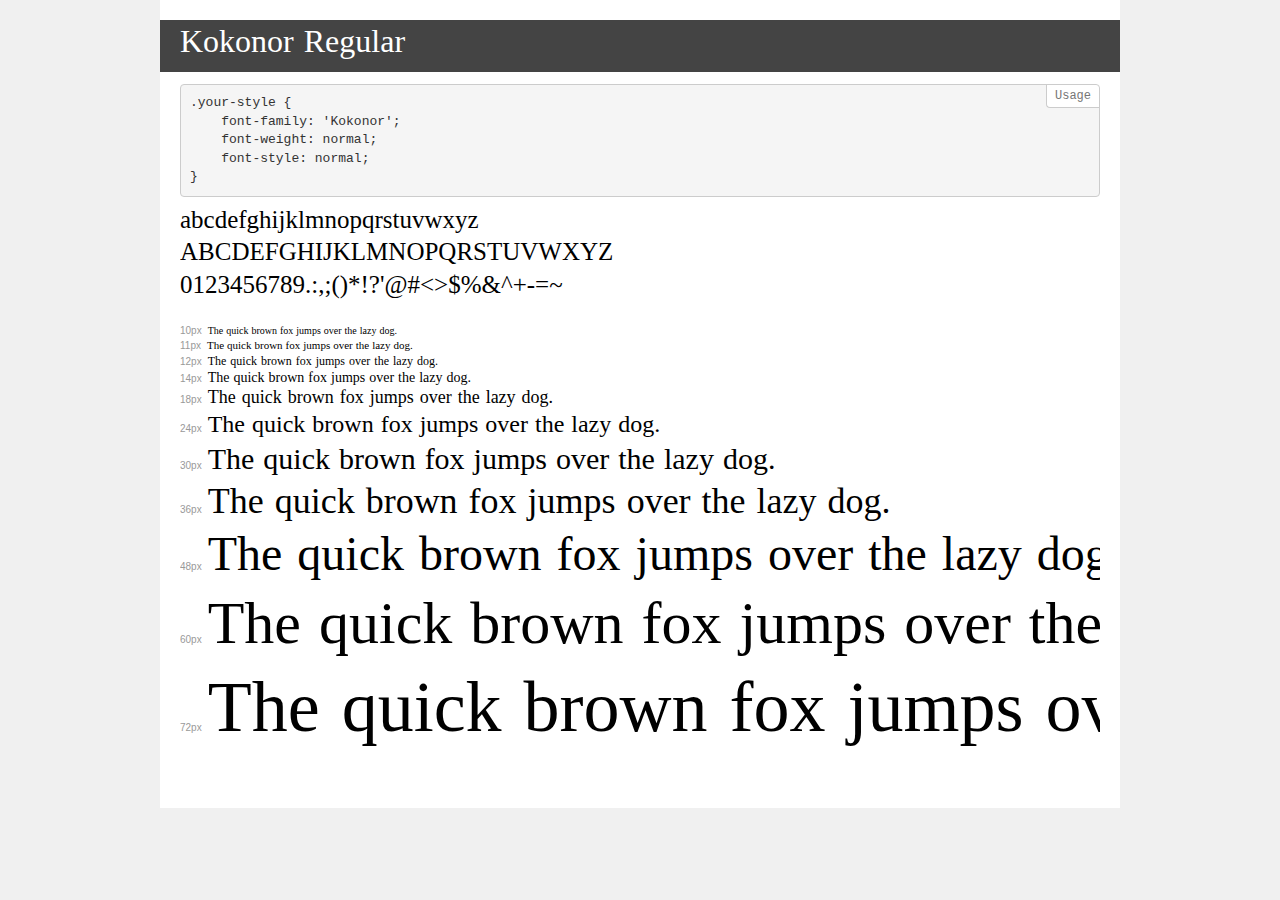
<file: fonts/demo.html>
<!DOCTYPE html>
<html lang="en">
<head>
    <meta charset="utf-8">
    <meta http-equiv="X-UA-Compatible" content="IE=edge">
    <meta name="viewport" content="width=device-width, initial-scale=1">
    <meta name="robots" content="noindex, noarchive">
    <meta name="format-detection" content="telephone=no">
    <title>Transfonter demo</title>
    <link href="stylesheet.css" rel="stylesheet">
    <style>
        /*
        http://meyerweb.com/eric/tools/css/reset/
        v2.0 | 20110126
        License: none (public domain)
        */
        html, body, div, span, applet, object, iframe,
        h1, h2, h3, h4, h5, h6, p, blockquote, pre,
        a, abbr, acronym, address, big, cite, code,
        del, dfn, em, img, ins, kbd, q, s, samp,
        small, strike, strong, sub, sup, tt, var,
        b, u, i, center,
        dl, dt, dd, ol, ul, li,
        fieldset, form, label, legend,
        table, caption, tbody, tfoot, thead, tr, th, td,
        article, aside, canvas, details, embed,
        figure, figcaption, footer, header, hgroup,
        menu, nav, output, ruby, section, summary,
        time, mark, audio, video {
            margin: 0;
            padding: 0;
            border: 0;
            font-size: 100%;
            font: inherit;
            vertical-align: baseline;
        }
        /* HTML5 display-role reset for older browsers */
        article, aside, details, figcaption, figure,
        footer, header, hgroup, menu, nav, section {
            display: block;
        }
        body {
            line-height: 1;
        }
        ol, ul {
            list-style: none;
        }
        blockquote, q {
            quotes: none;
        }
        blockquote:before, blockquote:after,
        q:before, q:after {
            content: '';
            content: none;
        }
        table {
            border-collapse: collapse;
            border-spacing: 0;
        }
        /* demo styles */
        body {
            background: #f0f0f0;
            color: #000;
        }
        .page {
            background: #fff;
            width: 920px;
            margin: 0 auto;
            padding: 20px 20px 0 20px;
            overflow: hidden;
        }
        .font-container {
            overflow-x: auto;
            overflow-y: hidden;
            margin-bottom: 40px;
            line-height: 1.3;
            white-space: nowrap;
            padding-bottom: 5px;
        }
        h1 {
            position: relative;
            background: #444;
            font-size: 32px;
            color: #fff;
            padding: 10px 20px;
            margin: 0 -20px 12px -20px;
        }
        .letters {
            font-size: 25px;
            margin-bottom: 20px;
        }
        .s10:before {
            content: '10px';
        }
        .s11:before {
            content: '11px';
        }
        .s12:before {
            content: '12px';
        }
        .s14:before {
            content: '14px';
        }
        .s18:before {
            content: '18px';
        }
        .s24:before {
            content: '24px';
        }
        .s30:before {
            content: '30px';
        }
        .s36:before {
            content: '36px';
        }
        .s48:before {
            content: '48px';
        }
        .s60:before {
            content: '60px';
        }
        .s72:before {
            content: '72px';
        }
        .s10:before, .s11:before, .s12:before, .s14:before,
        .s18:before, .s24:before, .s30:before, .s36:before,
        .s48:before, .s60:before, .s72:before {
            font-family: Arial, sans-serif;
            font-size: 10px;
            font-weight: normal;
            font-style: normal;
            color: #999;
            padding-right: 6px;
        }
        pre {
            display: block;
            position: relative;
            padding: 9px;
            margin: 0 0 10px;
            font-family: Monaco, Menlo, Consolas, "Courier New", monospace;
            font-size: 13px;
            line-height: 1.428571429;
            color: #333;
            font-weight: normal;
            font-style: normal;
            background-color: #f5f5f5;
            border: 1px solid #ccc;
            overflow-x: auto;
            border-radius: 4px;
        }
        pre:after {
            display: block;
            position: absolute;
            right: 0;
            top: 0;
            content: 'Usage';
            line-height: 1;
            padding: 5px 8px;
            font-size: 12px;
            color: #767676;
            background-color: #fff;
            border: 1px solid #ccc;
            border-right: none;
            border-top: none;
            border-radius: 0 4px 0 4px;
            z-index: 10;
        }
        /* responsive */
        @media (max-width: 959px) {
            .page {
                width: auto;
                margin: 0;
            }
        }
    </style>
</head>
<body>
<div class="page">
    <div class="demo">
        <h1 style="font-family: 'Kokonor'; font-weight: normal; font-style: normal;">Kokonor Regular</h1>
        <pre>.your-style {
    font-family: 'Kokonor';
    font-weight: normal;
    font-style: normal;
}</pre>
        <div class="font-container" style="font-family: 'Kokonor'; font-weight: normal; font-style: normal;">
            <p class="letters">
                abcdefghijklmnopqrstuvwxyz<br>
ABCDEFGHIJKLMNOPQRSTUVWXYZ<br>
                0123456789.:,;()*!?'@#<>$%&^+-=~
            </p>
            <p class="s10" style="font-size: 10px;">The quick brown fox jumps over the lazy dog.</p>
            <p class="s11" style="font-size: 11px;">The quick brown fox jumps over the lazy dog.</p>
            <p class="s12" style="font-size: 12px;">The quick brown fox jumps over the lazy dog.</p>
            <p class="s14" style="font-size: 14px;">The quick brown fox jumps over the lazy dog.</p>
            <p class="s18" style="font-size: 18px;">The quick brown fox jumps over the lazy dog.</p>
            <p class="s24" style="font-size: 24px;">The quick brown fox jumps over the lazy dog.</p>
            <p class="s30" style="font-size: 30px;">The quick brown fox jumps over the lazy dog.</p>
            <p class="s36" style="font-size: 36px;">The quick brown fox jumps over the lazy dog.</p>
            <p class="s48" style="font-size: 48px;">The quick brown fox jumps over the lazy dog.</p>
            <p class="s60" style="font-size: 60px;">The quick brown fox jumps over the lazy dog.</p>
            <p class="s72" style="font-size: 72px;">The quick brown fox jumps over the lazy dog.</p>
        </div>
    </div>
</div>
</body>
</html>
</file>
<file: fonts/stylesheet.css>
@font-face {
    font-family: 'Kokonor';
    src: url('Kokonor.woff2') format('woff2'),
        url('Kokonor.woff') format('woff');
    font-weight: normal;
    font-style: normal;
    font-display: swap;
}
</file>
